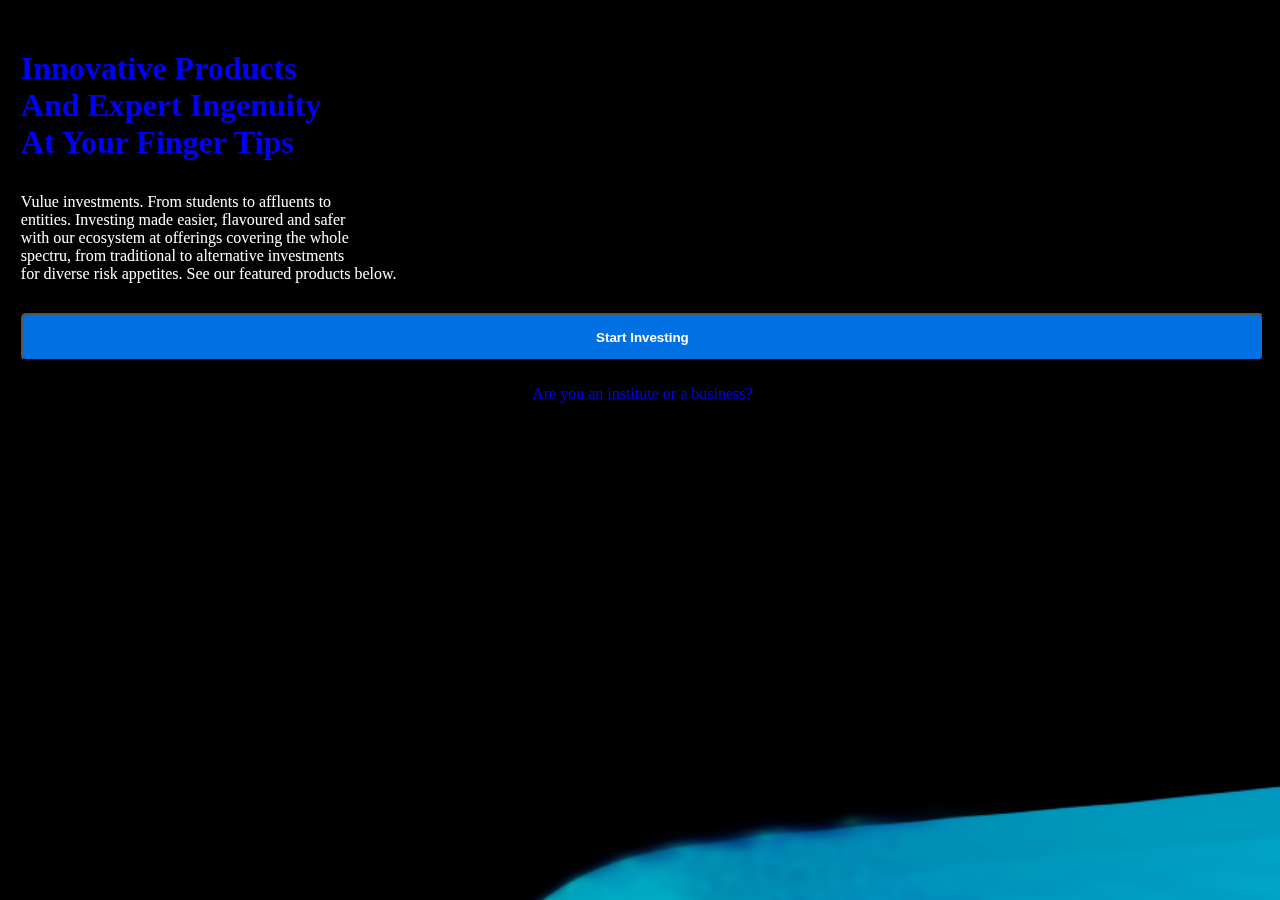
<file: index.html>
<!DOCTYPE html>
<html lang="en">
<head>
    <meta charset="UTF-8">
    <meta name="viewport" content="width=device-width, initial-scale=1.0">
    <link rel="stylesheet" href="style.css">
    <link rel="stylesheet" href="Assets/fontsz/css/all.css">

    <title>Document</title>
</head>
<body>
   <header class="header">
    <div>
    <img id="org-logo" src="Assets/Picsart_24-01-18_00-42-43-893.png" alt="logo">
    <span id="org-name">vulue</span>
</div>
    <i class="fa-solid fa-bars" id='bar-slash'class="bar-slash"></i>
   </header> 
   <main>
    <h2>
        Innovative Products  <br>And Expert Ingenuity <br> At Your Finger Tips
    </h2>
    <p>
        Vulue investments. From students to affluents to <br> entities. Investing made easier, flavoured and safer <br>
        with our ecosystem at offerings covering the whole <br> spectru, from traditional to alternative investments <br>
         for diverse risk appetites. See our featured products below.
    </p>
    <button class="btn">
        Start Investing
    </button>
    <div class="qu">
    <P id="question"> Are you an institute or a business?</P>
    </div>
    
   </main>

</body>
</html>
</file>
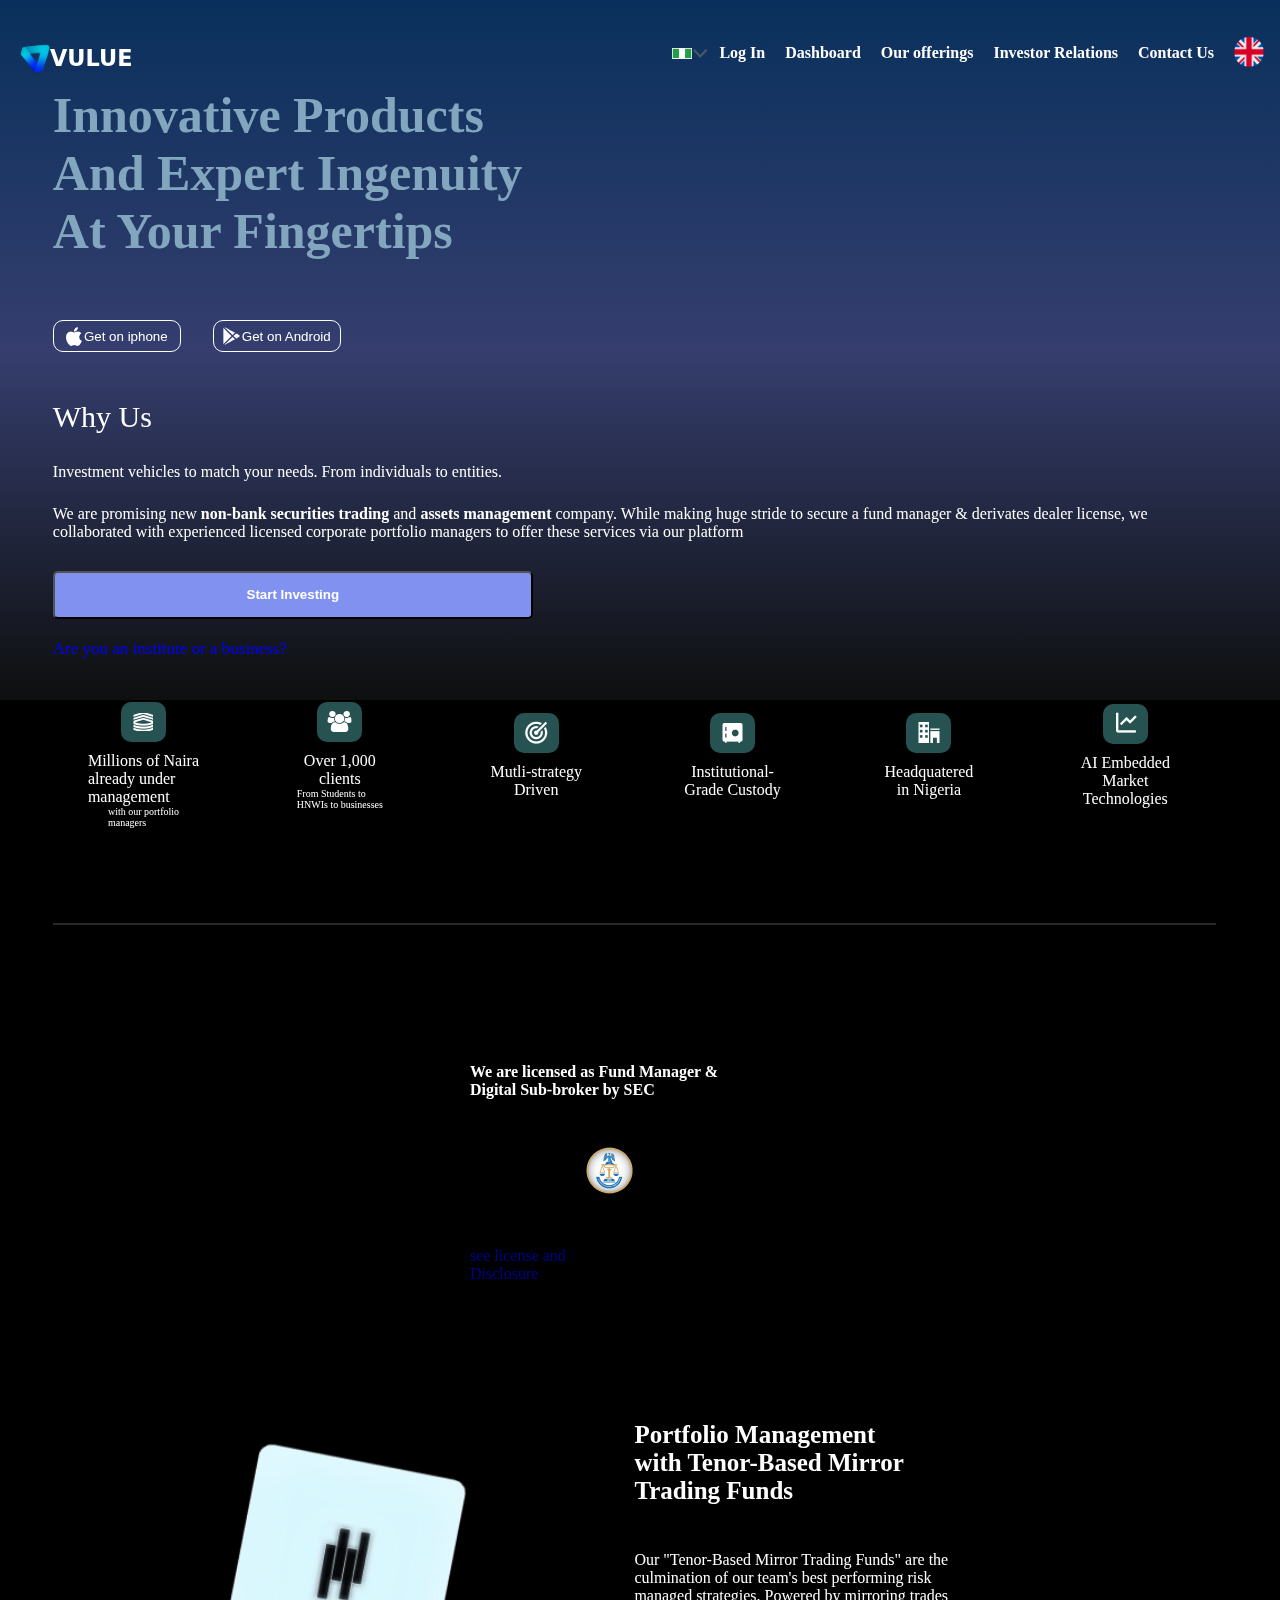
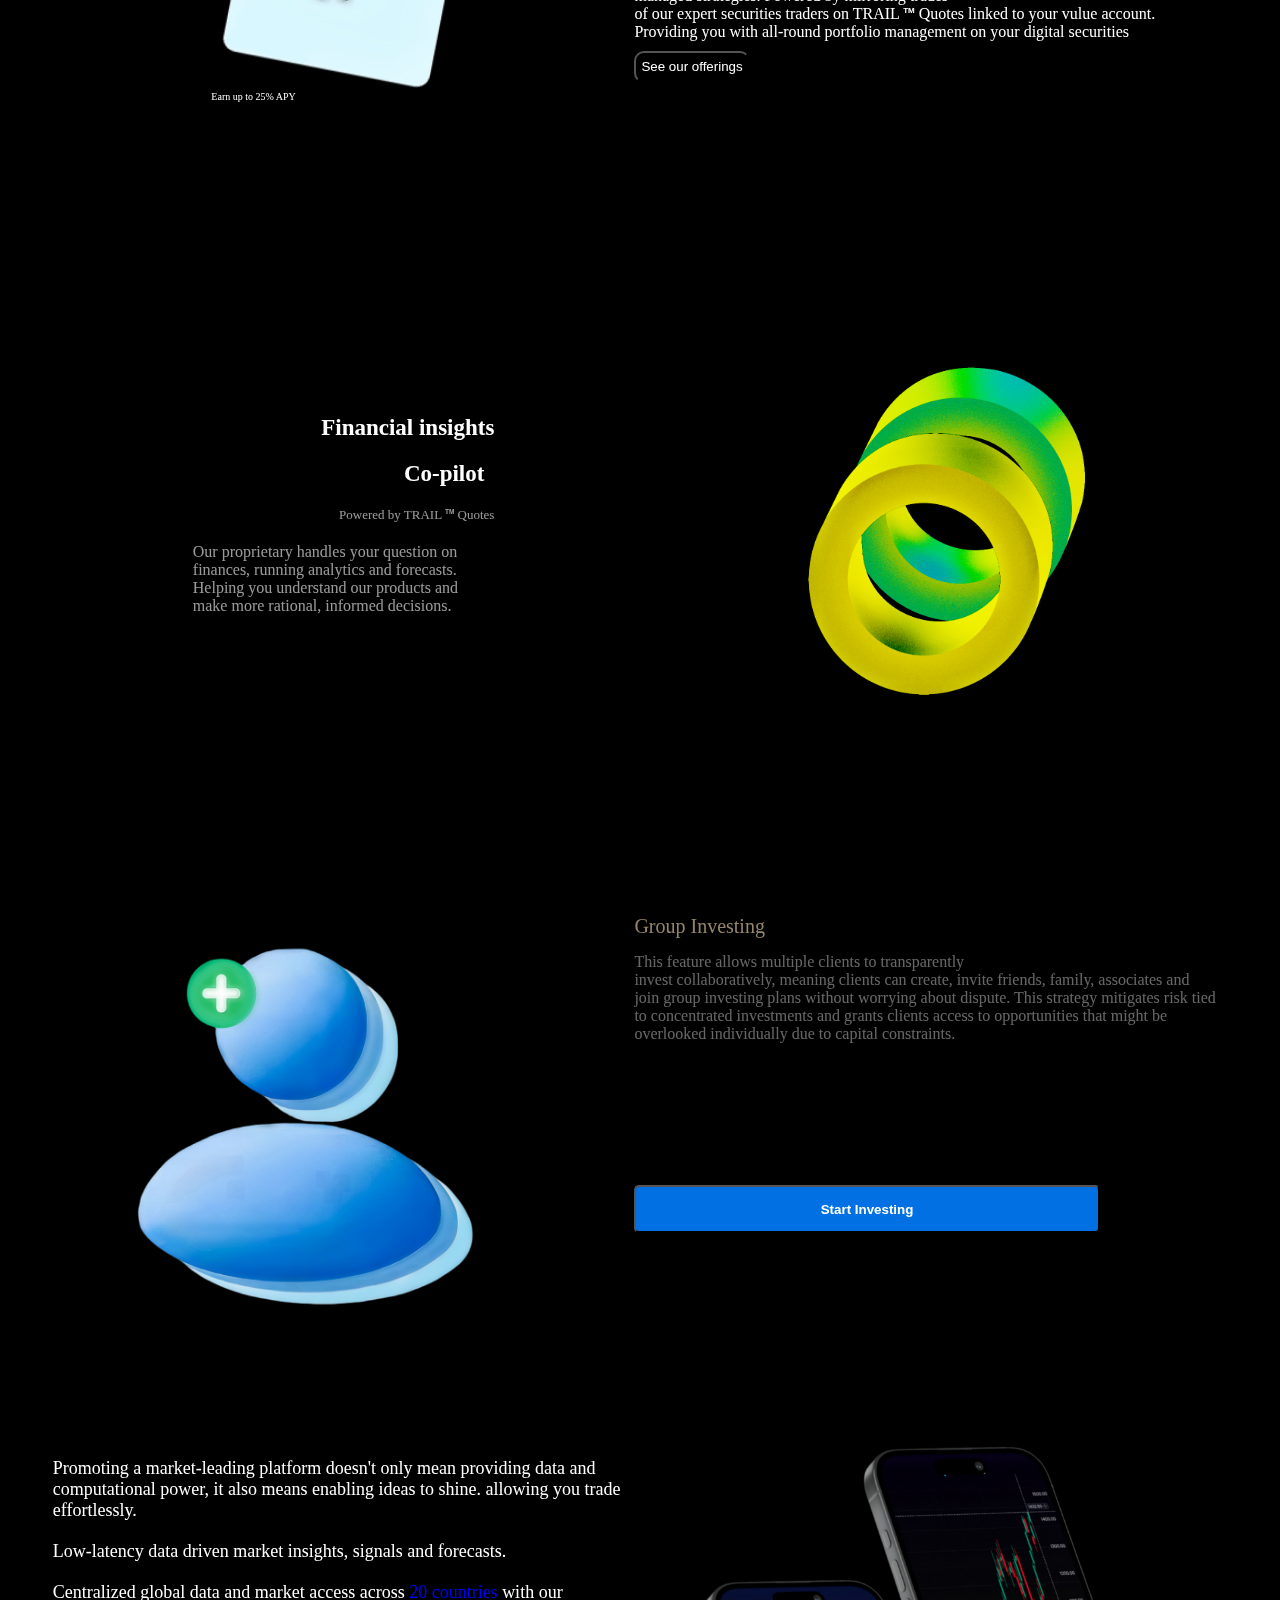
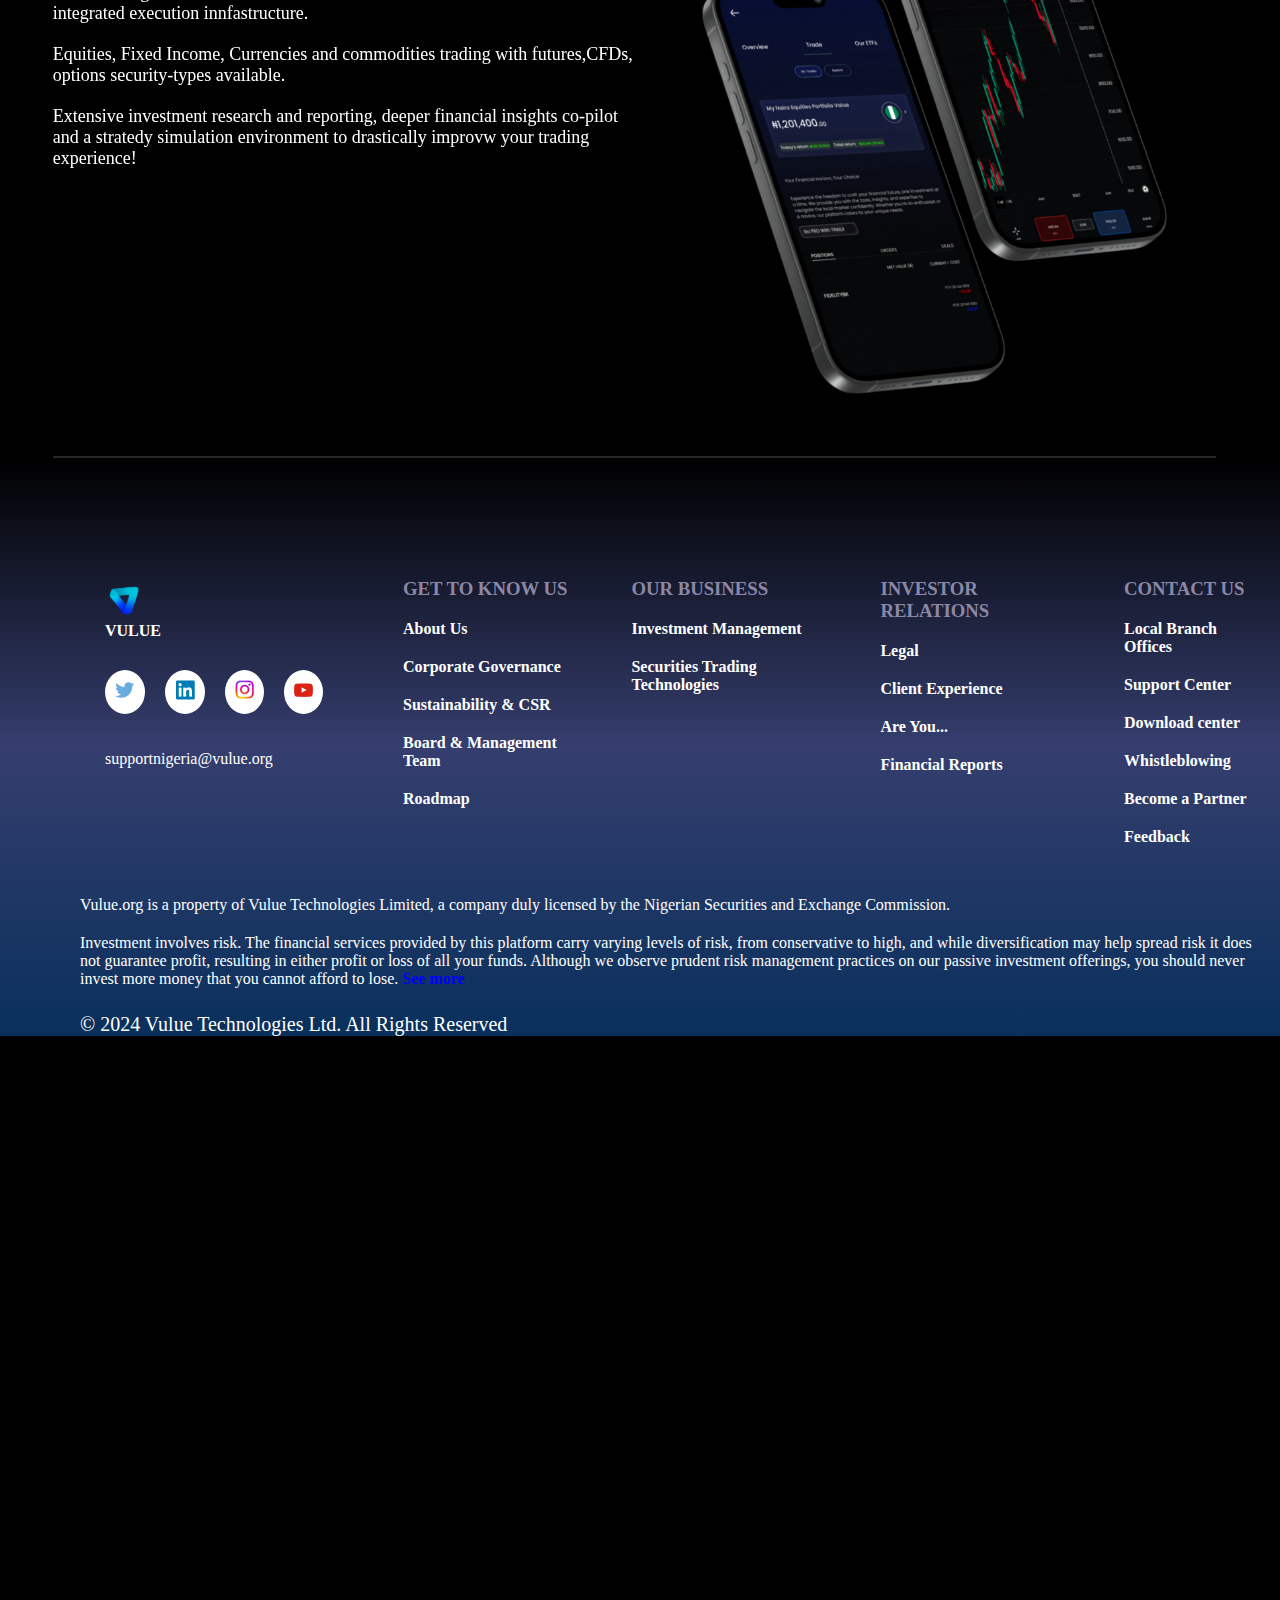
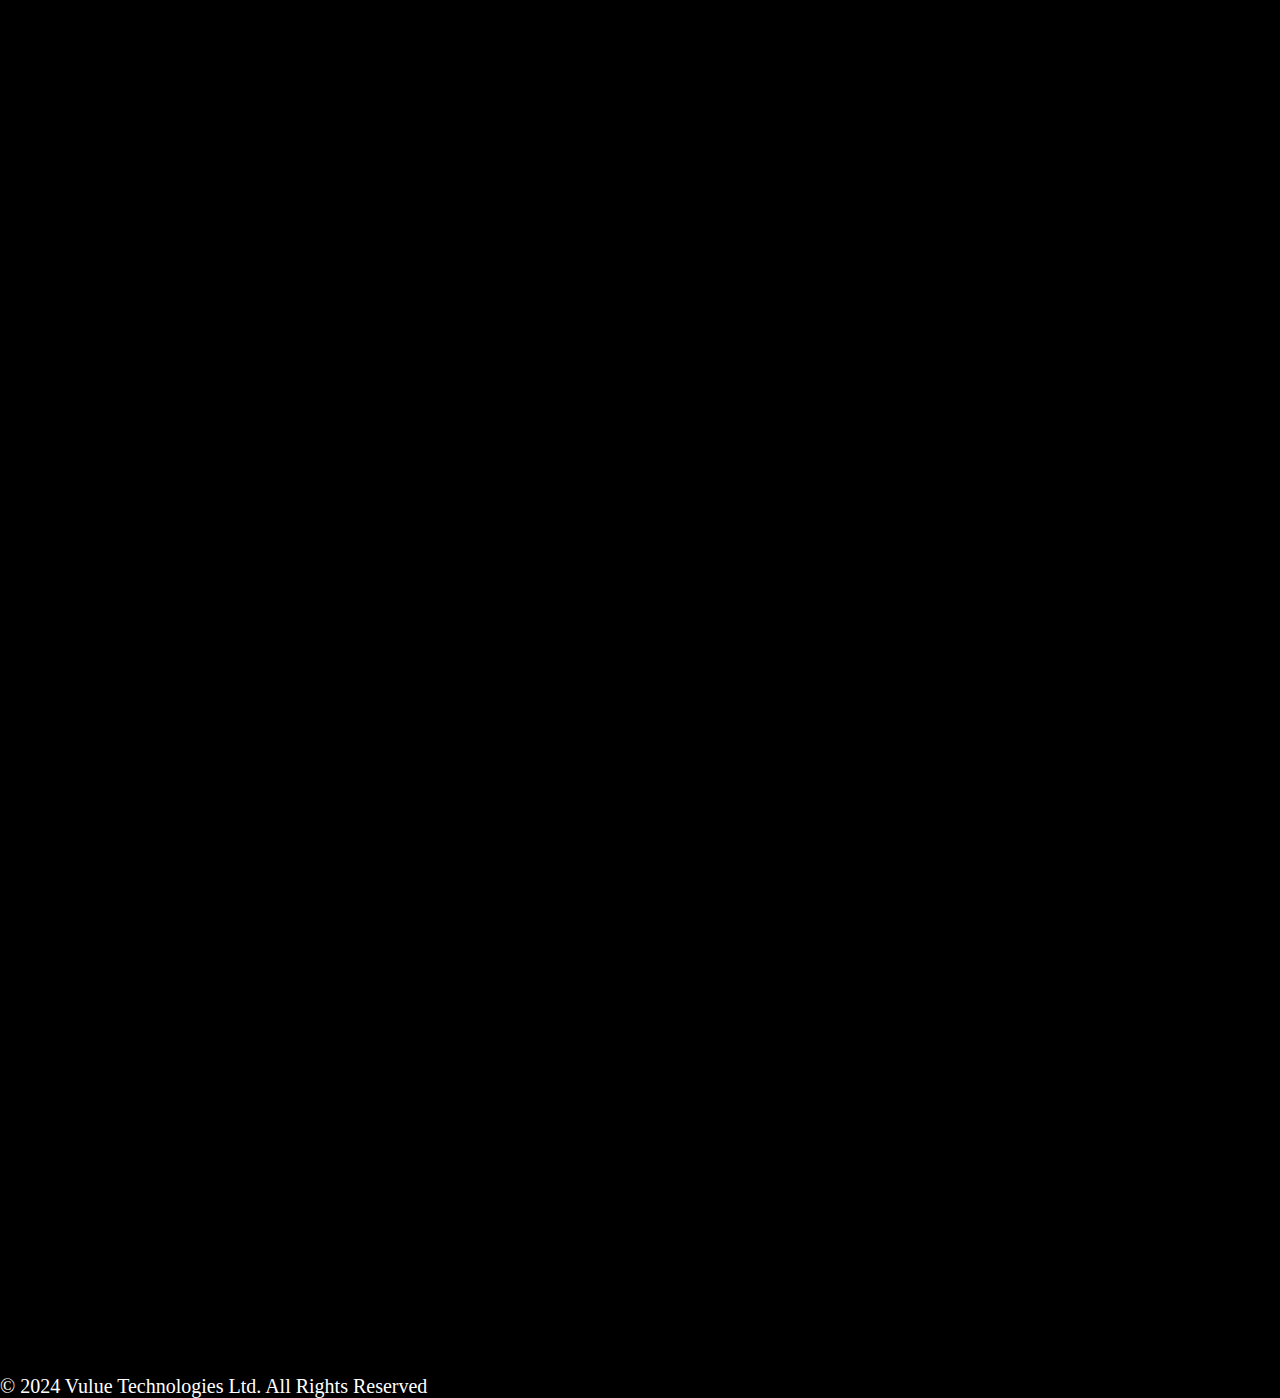
<file: index-main.html>
<!DOCTYPE html>
<html lang="en">
<head>
    <meta charset="UTF-8">
    <meta name="viewport" content="width=device-width, initial-scale=1.0">
    <link rel="stylesheet" href="style.css">
    <link rel="stylesheet" href="Assets/fontsz/css/all.css">
    <script src="js/function.js"></script>
    <title>Vulue landing Page</title>
    <style>
        
         .starting-text{
            font-size: 50px;
            color: #82A6BE;
            margin-bottom: 60px;
        }
        .container-1{
            /* background:rgb(22, 22, 70); */
            /* background-color: #09305C; */
            /* background: #09305C; */
            /* background-image: linear-gradient(180deg, #09305c, #353e6e, #0E0F0F); */
            background-image: linear-gradient(180deg, #09305c, #353e6e, #0E0F0F);
            /* border: 1px solid red; */
            width: 100%;

            height: 700px;
        }
        .button-div{
            display: flex;
            align-items: center;
            
        }
        .iphone{
            margin-right:2rem ;
        }
        /* #navbar{
            /* background: linear-gradient(to bottom #09305C #000); */
            
         */
        #org-logo{
            /* background-color: #6D7D84; */
            font-size: 20px;

        }
        .whyee{
            font-size: 30px;
            margin-bottom:1.8rem ;
            margin-top: 3rem;
        }
        /* .why-paragraph{
            padding-right: 1rem;
        padding-left: 1.3rem;
        } */
        #paras2{
            margin-bottom: 1.5rem;
        }
        .icon-grid-div{
            display: grid;
            grid-template-columns: 1fr 1fr;
            grid-template-rows: 1fr 1fr 1fr;
            gap: 15px;
            margin-top: 25px;
            margin-bottom: 95px;
            /* padding: 2rem; */
        }
        .up-placed{
            border-radius: 20px;
            border-top: 1.9px solid rgba(226, 225, 225, 0.5);
            border-left: 1px solid rgba(226, 225, 225, 0.5);
            border-right: 1px solid rgba(226, 225, 225, 0.5);
            background: linear-gradient(180deg, rgba(189, 187, 187, 0.2) ,rgba(39, 39, 39, 0.2) , rgba(10, 10, 10, 0.1) );
            /* background: linear-gradient(180deg, rgba(189, 187, 187, 0.2) 50%, rgba(10, 10, 10, 0.1) 50%); */

        }
        .grid-div{
            display: flex;
            flex-direction: column;
            justify-content: center;
            align-items: center;
            border-radius: 10px ;
        }
        .big-writing-in-div{
            
            flex-direction: column;
            justify-content: center;
            align-items: center;
        }
        .small-writing-in-div{
            font-size: 10px;
      
        } 
        .down-placed{ 
            border-bottom: 1px solid rgba(226, 225, 225, 0.5);
            border-left: 1px solid rgba(226, 225, 225, 0.5);
            border-right: 1px solid rgba(226, 225, 225, 0.5);
            background: linear-gradient(180deg, rgba(10, 10, 10, 0.1) ,rgba(39, 39, 39, 0.2) ,rgba(189, 187, 187, 0.2)  );

            color:white;
        }
        .licensed-container{
            width: 100%;
            height: 15rem;
            border: 2px solid white;
            /* border-color: linear-gradient(90deg  rgba(187, 25, 25, 0.2)); */
            margin-bottom: 10px;
            border-radius: 10px;
            display: flex;
            flex-direction: column;
            align-items: center;
            justify-content: space-between;
            padding: 10px;
            margin-top: 8rem;
            margin-bottom: 2rem;
        }
        .text2{
            justify-self: flex-end;
            align-self: flex-start;
            text-decoration: none;
            outline: none;

        }
        .port{
            font-size: 25px;
            margin-bottom: 10px;
        }
        #offer{
            margin-bottom: 10px;
            margin-top: 10px;
            background: transparent ;
            color: #fff;
            height: 2rem;
            padding: 5px;
            border-radius: 10px;
           }
           .yellow-circle{
            width: 100%;
            margin-top: 5rem;
            margin-bottom: 5rem;
           }
           .yellow-circle > img{
            width: 100%;
           }
           .text-inside{
            display: flex;
            flex-direction: column;
            justify-content: flex-end;
            align-items: flex-end;
            gap: 20px;
            padding-left: 10px;
           }
           .icon-is-here{
            height: 290px;
            width: 100%;
            color: blue;
        }
        .paras{
            margin-bottom: 20px;
            font-size: 18px;
        }
        #phones{
            width: 100%;
        }
        #group{
            font-size: 20px;
            color: wheat;
        }
        hr{
            margin-top: 1rem;
            border: 1px solid grey;
            margin-bottom: 2rem;
            opacity: .3;
        }
        .footside > h3{
            color: #8C87A6;
            margin-top: 20px;
            margin-bottom: 20px;
            
        }
        .footside > p > a{
            color: #fff;
            margin-top: 50px;
            text-decoration: none;
            outline: none;
        }
        .footside > p{
            margin-top: 20px ;
            font-weight: bolder;
            /* opacity: .6; */
        }
        .explain{
            opacity: .4;
        }
        a{
            text-decoration: none;
        }
        .white-image{
            width: 100%;
            margin-top: 20px;
            margin-bottom: 2rem;
            align-items: center;
            justify-content: center;
            display: flex;
            flex-direction: column;
        }
        .white-image > img{
            /* width: 100%; */
            height: 250px;
            width: 250px;
        }
        .white-image > p{
            justify-content: flex-start;
            align-items: flex-start;
        }
       
        
        .box-example{
            display: flex;
            align-items: center;
            justify-content: center;
            padding: 2px;
            margin-bottom: 10px;
        }
        .social-media-icons{
            display: flex;
            gap: 20px;
            margin-top: 30px;
        }
        .social-media-icons > *{
            border-radius: 50%;
            background-color: #fff;
            padding: 10px;
        }
        .navbar{
            display: none;
        }
        #see{
            display: none;
        }
        #csr-desktop{
            display: none;
        }
        .get-to-know-us{
            padding-left: 25px;
        }
@media screen and (min-width: 730px){
    main{
        padding-right: 4rem;
        padding-left: 3.3rem;
        /* position: relative; */
        /* top: 30px; */
    }
    .desktop-button{
        display: block;
        width: 30rem;
        text-align: center;
        justify-content: center;
        background-color: rgb(128, 145, 240);
        height: 3rem;
        color: #fff;
        border-radius: 5px;
        margin-top: 30px;
        font-weight: bolder;
    }
    .qustion{
        display:block;
        color: blue;
        margin-top: 20px;
        margin-bottom: 20px;
        font-size: 17px;
    
    }
    .icon-grid-div{
        /* display: flex;
        flex-direction: row;
        justify-content: center;
        gap: 50px;
        padding: 2px; */
        display: grid;
        grid-template-columns: 1fr 1fr 1fr 1fr 1fr 1fr;
        grid-template-rows: 1fr;

    }
    .grid-div{
        border: none;
        background: transparent;
        /* background: red; */

        
    }
    .bar-slash{
        font-size: 1000px;

    }
    .licensed-container{
        border: transparent;
        width: 300px;
        
        margin-left:35% ;
    }
    .white-image{
        width: 50%;
    }
    .portfolio{
        width: 50%;
    }
    .image-and-portfolio{
        display: flex;
        /* border: 1px solid red; */
        margin-top: 60px;
        margin-bottom: 60px;

    }
    .yellow-circle-and-group-investing{
        display: flex;
        flex-direction: row;
        /* border: 1px solid red; */
        width: 100%;
        margin-top: 60px;
        margin-bottom: 60px;
    }
    .yellow-circle > img{
        width: 50%;
        order: 2;
    }

    .yellow-circle{
        display: flex;
        flex-direction: row;
        width: 100%;
        margin-top: 90px;
        margin-bottom: 30px;
    }
    .text-inside{
        width: 50%;
        /* justify-self: flex-end; */
        float: right;
        position: relative;
        padding-right: 140px;
        padding-left: 140px;
        padding-bottom: 200px;
    top: -50px ;
    order: 1;
    
    }
    .blue-image-and-writeup{
        display: flex;
        margin-top: -60px;
        margin-bottom: 60px;
    }
    #blue-image{
        width: 100%;
        max-width: 500px;
    }
    .blue-image-container{
        width: 50%;
        /* border: 1px solid red; */
    }
    .writeup{
        width: 50%;
        /* border: 1px solid red; */

    }

    .icon-is-here{
        padding-top: 20px;
        margin-bottom: 0;
    }
    .btn{
        margin-top: 0;
        width: 80%;
    }
    .blue-phone-and-writeup{
        display: flex;
        /* border: 1px solid red; */

    }
    #phones{
        width: 50%;
        justify-self: flex-end;
        /* align-self: flex-end; */
        order: 2;
        position: relative;
    top: -40px ;

    }
    .wrte-up{
        width: 50%;
        order: 0;
        /* border: 1px solid red; */

    }
    #bar-slash{
        display: none;
    }
    .navbar{
        display: block;
    }
    nav ul li{
        /* border: 1px solid red; */
        list-style: none;
    }
    nav ul{
        display: flex;
        gap: 20px;
        float: left;

    }
    nav ul li a{
        color: #fff;
        font-weight: bold;
    }
    .not-needed-desktop{
        display: none;
    }
    #see{
        display: inline;
        font-weight: bolder;
    }
    .map{
        width: 20px;
        height: 20px;
        display: flex;
        justify-content: center;
        align-items: center;
        gap: 0.5px;
        /* background-color: red; */
    }
    #uk-flag{
        width: 30px;
        height: 30px;
        border-radius: 50%;
        position: relative;
        top: -7px;
    }
    .wrte-up  > .btn, .qu{
        display: none;
    }
   .get-to-know-us{
    display: flex;
    gap: 40px;
    width: 100%;
    /* justify-content: center;
    align-items: center;*/
   } 
   #csr{
    display: none;
   }
   #csr-desktop{
    display: inline;
   }
   .side-for-desktop{
    order: 2;
    justify-self: flex-start;
    align-self: flex-start;
   }
   .order{
    order: 5;
    justify-self: flex-end;
   }
   .end-line{
    margin-top: 350px;
   }
   footer{
    background: linear-gradient(180deg ,#000, #353e6e,#09305c);
    padding-right: 1rem;
    padding-left: 80px;
    /* border: 1px solid green; */
    margin-top: 50px;
    padding-top: 100px;
   }
   .end{
    font-size: 20px;
   }
   #copilot{
    position: relative;
    left: -10px;
   }
   .ending-description-of-vulue{
    display: none;
    position: relative;
    top: 0;
    margin: 0;
    padding: 0;
   }
   .ending-description-of-vulue > p{
    display: none;
   }
    

} 

    </style>
</head>
<body>
    <div class="container-1">
        <header class="header", id="navbar">
            <div>
                <img class="org-logo" src="Assets/Picsart_24-01-18_00-42-43-893.png" alt="logo">
                <span id="org-name"> <b>VULUE</b></span>
            </div>
            <i class="fa-solid fa-bars" id='bar-slash'class="bar-slash"></i>
            <nav class="navbar">
                <ul>
                    <div class="map">
                        <img src="Assets/nigeria flag.png" alt="flag of nigeria" style="width: 100%;">
                        <img src="Assets/evaArrowIosBackOutline1.png" alt="">
                    </div>

                    <li><a href="#">Log In</a></li>
                    <li><a href="#">Dashboard</a></li>
                    <li><a href="#">Our offerings</a>
                       
                    </li>
                    <li><a href="#">Investor Relations</a></li>
                    <li><a href="#">Contact Us</a></li>
                    <img src="Assets/uk-flag.png" alt="flag of United kingdom" id="uk-flag">
        
                </ul>
            </nav>
       </header>
       <br> <br> 
        <main>
            <h2 class="starting-text">
                Innovative Products  <br>And Expert Ingenuity <br> At Your  Fingertips
            </h2>
            <div class="button-div">
                <button class="iphone butn">
                    <img src="Assets/Vector (3).png" alt="">
                     Get on iphone
                </button>
                <button class="android butn">
                    <img src="Assets/Vector (4).png" alt="">
                    Get on Android</button>
            </div>

            <div class="container-2">
                <div class="why-paragraph">
                    <p class="whyee">Why Us</p>
                    <p id="paras2">
                        Investment vehicles to match your needs. From individuals to entities.
                    </p>
                    
                    <div class="content">
                    We are promising new <b>non-bank securities trading</b> and <b>assets management</b> company. While making huge stride to secure 
                    a fund manager & derivates dealer license, we collaborated with experienced licensed corporate portfolio
                     managers to offer these services via our platform 
                    </div>
                </div>    
                <button class="desktop-button">
                    Start Investing
                </button>
                <div class="qustion">
                    Are you an institute or a business?
                </div>
                    <div class="icon-grid-div">
                        <div class="up-placed grid-div">
                            <br>
                            <div class="box-example" style="width: 45px; height: 40px; background-color: rgb(38, 82, 82); border-radius: 10px;">
                            
                            <img src="Assets/Master Sergeant MSG.png" alt="master sergeant icon">
                            </div>
                            <div class="big-writing-in-div"> 
                                <p>Millions of Naira </p>
                                <p> already under </p>
                                <p>management</p>
                            </div>
                            <span class="small-writing-in-div">with our portfolio <br> managers</span>
                        </div>
                        <div class="up-placed grid-div">
                            <div class="box-example" style="width: 45px; height: 40px; background-color: rgb(38, 82, 82); border-radius: 10px;">
                            <img src="Assets/Vector.png" alt="">
                            </div>
                         <p>Over 1,000</p>
                            <p>clients</p>
                        
                            <span class="small-writing-in-div"> From Students to<br>HNWIs to businesses </span>
                        </div>
                        <div class="down-placed grid-div">
                            <div class="box-example" style="width: 45px; height: 40px; background-color: rgb(38, 82, 82); border-radius: 10px;">
                            <img src="Assets/Goal.png" alt="">
                            </div>
                            Mutli-strategy
                            <p>Driven</p>

                        </div>
                        <div class="up-placed grid-div">
                            <div class="box-example" style="width: 45px; height: 40px; background-color: rgb(38, 82, 82); border-radius: 10px;">
                            <img src="Assets/Vector (2).png" alt="">
                            </div>
                            <p>Institutional-</p>
                            <p>Grade Custody</p>
                        </div>
                        <div class="up-placed grid-div">
                            <div class="box-example" style="width: 45px; height: 40px; background-color: rgb(38, 82, 82); border-radius: 10px;">
                            <img src="Assets/Vector (1).png" alt="">
                            </div>
                            Headquatered
                            <p>in Nigeria</p>
                        </div>
                        <div class="down-placed grid-div">
                            <div class="box-example" style="width: 45px; height: 40px; background-color: rgb(38, 82, 82); border-radius: 10px;">
                            <img src="Assets/Combo Chart.png" alt="">
                            </div>
                           <p> AI Embedded</p>
                            <p>Market</p>
                            <p>Technologies</p>
                        </div>
                        
                    </div>
                    <hr>
                    <div class="licensed-container">
                        <div class="text1"> <b>We are licensed as Fund Manager & Digital Sub-broker by SEC </b></div>
                        <div class="img"><img src="Assets/SEC-NIGERIA-badge 2.png" alt="SEC bagde"></div>
                        <div class="text2" style="opacity: .6;"> <a href="#"> see license and<br>Disclosure </a></div>
                    </div>
                    <br><br>
                <div class="image-and-portfolio">
                    <div class="white-image">
                        <img src="Assets/white-image.png" alt="white retangular image with black design ">
                        <p style="font-size: 10px; position: relative; left: -90px;">Earn up to 25% APY</p>

                    </div>
                <div class="portfolio">
                    <div class="port">
                     <b>   Portfolio Management <br> with Tenor-Based Mirror <br>Trading Funds </b>
                    </div>
                    <br><br>
                    <div class="lower-writeup">
                        Our "Tenor-Based Mirror Trading Funds" are the <br> culmination of our team's best performing risk <br>
                        managed strategies. Powered  by mirroring trades <br>of our expert securities  traders on TRAIL <sup>TM</sup> Quotes 
                        linked to your vulue account. Providing you with all-round portfolio management on your digital securities
                    </div>
                    <button id="offer">
                        See our offerings
                    </button>
                </div>    
                </div>  
            <div class="yellow-circle-and-group-investing">
                <div class="yellow-circle">
                    <img src="Assets/yellow-circle.png" alt="yellow-circle">
                    <div class="text-inside">
                        <p style="font-size: 23px;"><b>Financial insights</b></p>
                        <p style="font-size: 23px;" id="copilot"><b>Co-pilot</b></p>
                        <p style="font-size: 13px; opacity: .6;">Powered by TRAIL <sup>TM</sup> Quotes</p>
                        <p style="float: right; opacity: .6;"><span>Our proprietary handles your question on </span>
                            <span>finances, running analytics and forecasts. Helping </span>
                        <span>you understand our products and make more </span>
                        rational, informed decisions.</p>
                    </div>

                </div>
            </div>      
            <div class="blue-image-and-writeup">
                <div class="blue-image-container">
                <img src="Assets/blue-image.png" alt="a blue image" id="blue-image">
                </div>
                <div class="writeup">
                    <div class="icon-is-here">
                        <p id="group">Group Investing</p>
                        <div class="explain">
                        This feature allows multiple clients to transparently <br>
                        invest collaboratively, meaning clients can create, invite  
                        friends, family, associates and join group investing 
                        plans without worrying about dispute. This strategy mitigates risk tied to concentrated investments and grants clients access to 
                        opportunities that might be overlooked individually due to capital constraints.
                        </div>
                    </div>
                    <button class="btn">
                    Start Investing
                    </button>
                    <div class="qu">
                        <P id="question"> Are you an institute or a business?</P>
                    </div>
                </div>
            </div>
            <div class="blue-phone-and-writeup">
                
                    <img src="Assets/phones.png" alt="two phones" id="phones">
                 <br><br><br>
                 <div class="wrte-up">
                 <p class="paras">
                    Promoting a market-leading platform doesn't only mean providing data and computational power, it also 
                    means enabling ideas to shine. allowing you trade   effortlessly.
                </p >
                <p class="paras">
                    Low-latency data driven market insights, signals and forecasts.
                </p>
                 <p class="paras">
                    Centralized global data and market access across <a href="#" style="color: #0000ff;"> 20 
                    countries</a> with our integrated execution innfastructure.
                 </p>
                 <p class="paras">
                    Equities, Fixed Income, Currencies and commodities
                    trading with futures,CFDs, options security-types  available.
                 </p>
                 <p class="paras">
                    Extensive investment research and reporting, deeper financial insights co-pilot and a stratedy simulation
                    environment to drastically improvw your trading experience!
                 </p>
                 <button class="btn">
                    Start Investing
                </button>
                <div class="qu">
                <P id="question"> Are you an institute or a business?</P>
                </div>
            </div>
            </div>
               <hr>
            </main>
            <footer >
                <img class="org-logo" id="csr" src="Assets/Picsart_24-01-18_00-42-43-893.png" alt="logo" style="margin-left: 25px;">
                <div class="get-to-know-us footside">
                    <div class="know-us footside order">
                        <h3>GET TO KNOW US</h3>
                        <p><a href="#">About Us</a></p>
                        <p><a href="#">Corporate Governance</a></p>
                        <p><a href="#">Sustainability & <span id="csr">Corporate Social Responsibility</span> <span id="csr-desktop">CSR</span></a></p>
                        <p><a href="#">Board & Management Team</a></p>
                        <p><a href="#">Roadmap</a></p>
                    </div>
                    <div class="business footside order">
                        <h3>OUR BUSINESS <span id="csr">AND OFFERING </span></h3>
                        <p><a href="#">Investment Management</a></p>
                        <p><a href="#">Securities Trading Technologies</a></p>
                    </div>
                    <div class="investment-relation footside order">
                        <h3>INVESTOR RELATIONS</h3>
                        <p><a href="#">Legal</a></p>
                        <p><a href="#">Client Experience</a></p>
                        <p><a href="#">Are You...</a></p>
                        <p><a href="#">Financial Reports</a></p>

                    </div>
                    <div class="contact-us footside order" >
                        <h3>CONTACT US</h3>
                        <p><a href="#">Local Branch Offices</a></p>
                        <p><a href="#">Support Center</a></p>
                        <p><a href="#">Download center</a></p>
                        <p><a href="#">Whistleblowing </a></p>
                        <p><a href="#">Become a Partner</a></p>
                        <p><a href="#">Feedback</a></p>
                    </div>
                    <div class="side-for-desktop" style="padding-top: 20px;margin-right: 40px;">
                         <img class="org-logo" id="csr-desktop" src="Assets/Picsart_24-01-18_00-42-43-893.png" alt="logo">
                         <p style="display: block; font-weight: bolder;" id="csr-desktop">VULUE</p>

                        <div class="social-media-icons">
                            <div class="twitter"><img src="Assets/Frame.png" alt="twitter icon"></div>
                            <div class="linkedin"><img src="Assets/logo-linkedin 1.png" alt="linkedin logo"></div>
                            <div class="instagram"><img src="Assets/instagram-logo.png" alt="instagram logo"></div>
                            <div class="youtube"><img src="Assets/logo-youtube 1.png" alt="youtube logo"></div>
                        </div>
                        <br><br>
                        <p>supportnigeria@vulue.org</p>
                        
                    </div>

                </div>
                <div class="end-line" id="csr-desktop" style="padding-top: 300px;">
                    <p style="margin-top: 50px;">Vulue.org is a property of Vulue Technologies Limited, a company duly licensed by the Nigerian Securities and Exchange Commission.</p>
                    <p style="margin-top: 20px;">Investment involves risk. The financial services provided by this platform carry varying levels of risk, from conservative to high, and while 
                        diversification may help spread risk it does not guarantee profit, resulting in either profit or loss of all your funds. Although
                        we observe prudent risk management practices on our passive investment offerings, you should never invest more money that you cannot afford
                        to lose. 
                        <span id="see"><a href="#" style="color: #0000ff; text-decoration: none;">See more</a></span>
                    </p>
                    <div class="end">
                        © 2024 Vulue Technologies Ltd. All Rights Reserved
                        </div>
                    </div>
            </footer>
             
                
        </div>
        
        
        <div class="ending-description-of-vulue" id="csr" style="display: block;">
            <p>Vulue.org is a property of Vulue Technologies Limited, a company duly licensed by the Nigerian Securities and Exchange Commission.</p>
            <p>Investment involves risk. The financial services provided by this platform carry varying levels of risk, from conservative to high, and while diversification may help spread risk it does not guarantee profit, resulting in either profit or loss of all your funds. Although we observe prudent risk management practices on our passive investment 
            offerings, you should never invest more money that you cannot afford to lose. 
                <span id="see"><a href="#" style="color: #09305c; text-decoration: none;">See more</a></span>
            </p>
            <p class="not-needed-desktop">
            Unless otherwise specified, all return figures shown are for illustrative purposes only, and are not indicative of future performance or results.
             Actual returns will vary greatly and depend on various factors including personal and market circumstances. Our forecasts, analytics, or advisory
              are not a recommendation for the purchase or the sale of a financial instrument. We do not make warranties, expressed
             or implied, on our offerings, nr accept liability for any damages or losses, however caused, with use of related services.  
            </p>
            <p class="not-needed-desktop">
            Some statements contained in this website may be considered forward-looking statements and analytics which provide current expectations or forecasts 
            of future events. There is no assurance that the conditions described in this platform will remain in the future. You should carefully consider whether
             any investment views and investment 
            offerings are appropriate in view of your investment experience, objectives, financial resources and relevant circumstances,
             seek financial insights via the Co-pilot provided on this platform, our physical branch offics or an independent financial advisor.
            </p>
            <div class="end" style="position: relative; top: 5450px;">
            © 2024 Vulue Technologies Ltd. All Rights Reserved
            </div>
        </div>
    </div>

    
</body>
</html>
</file>
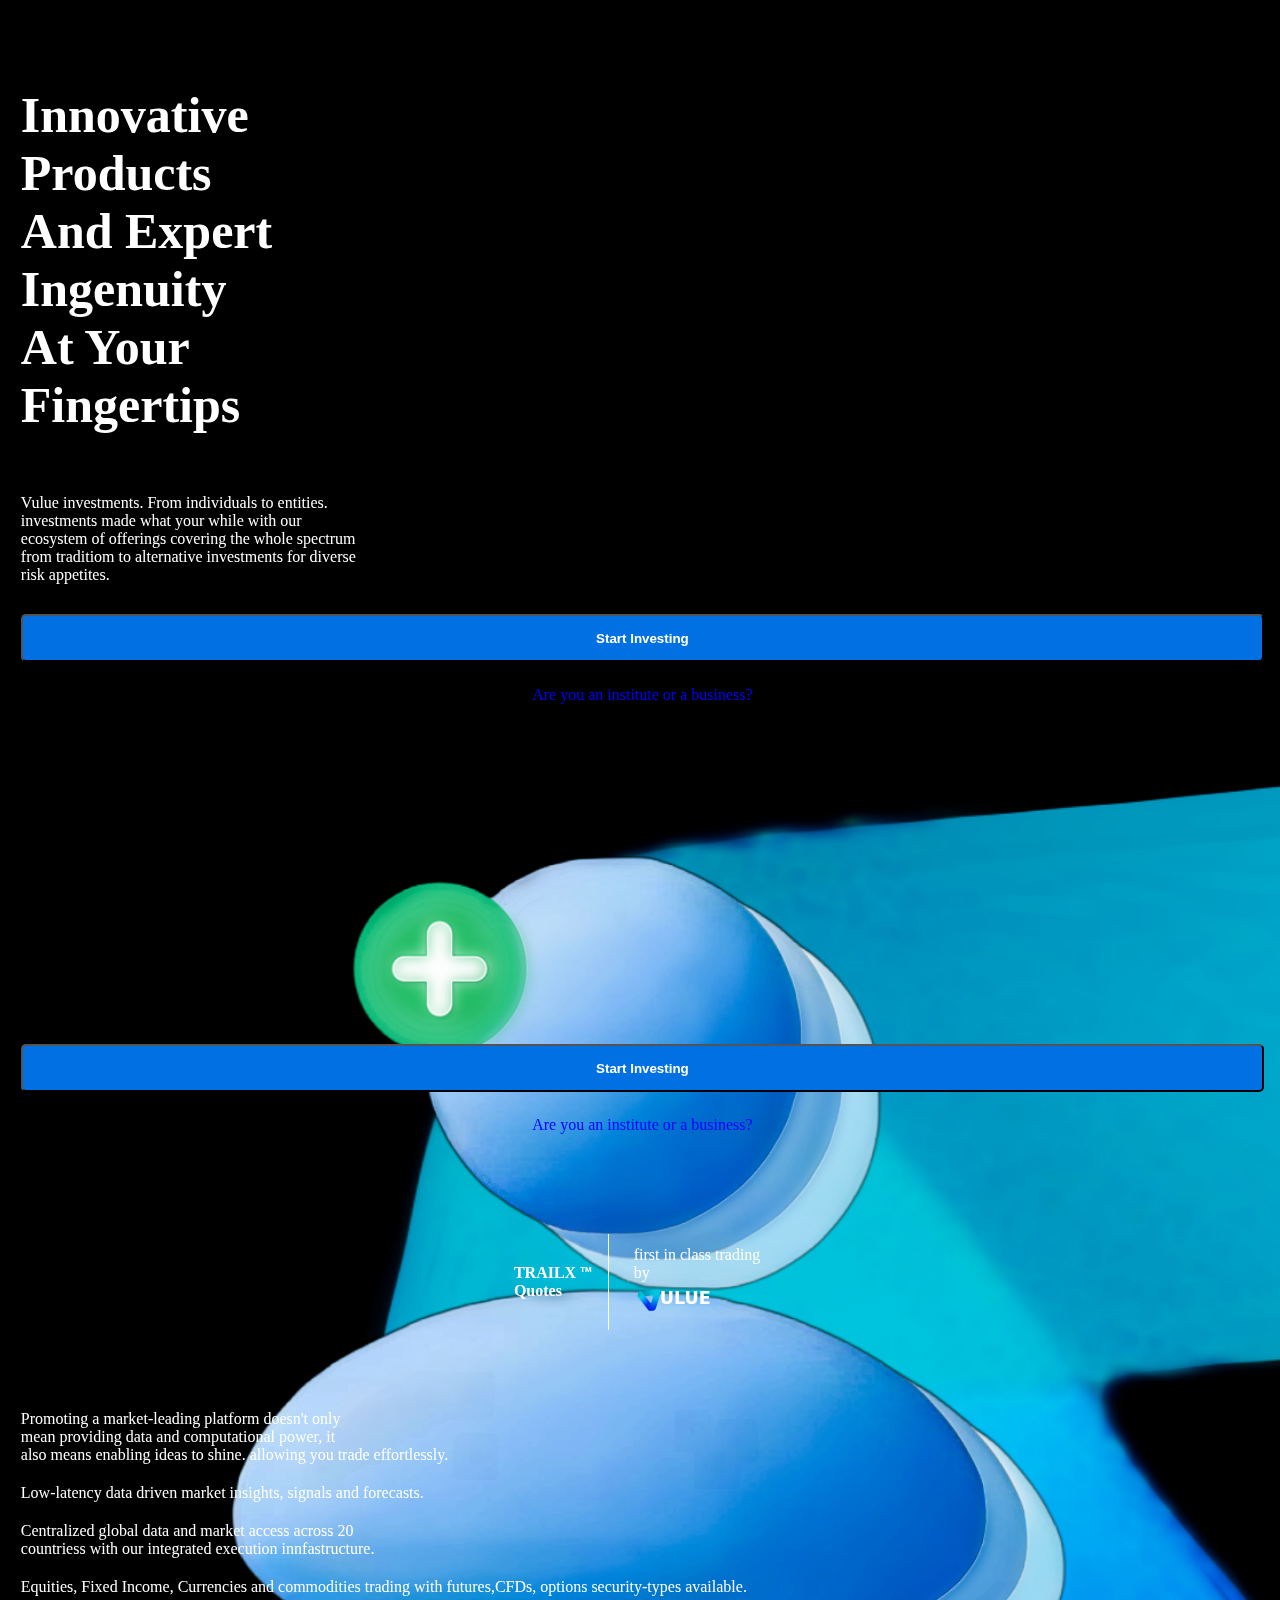
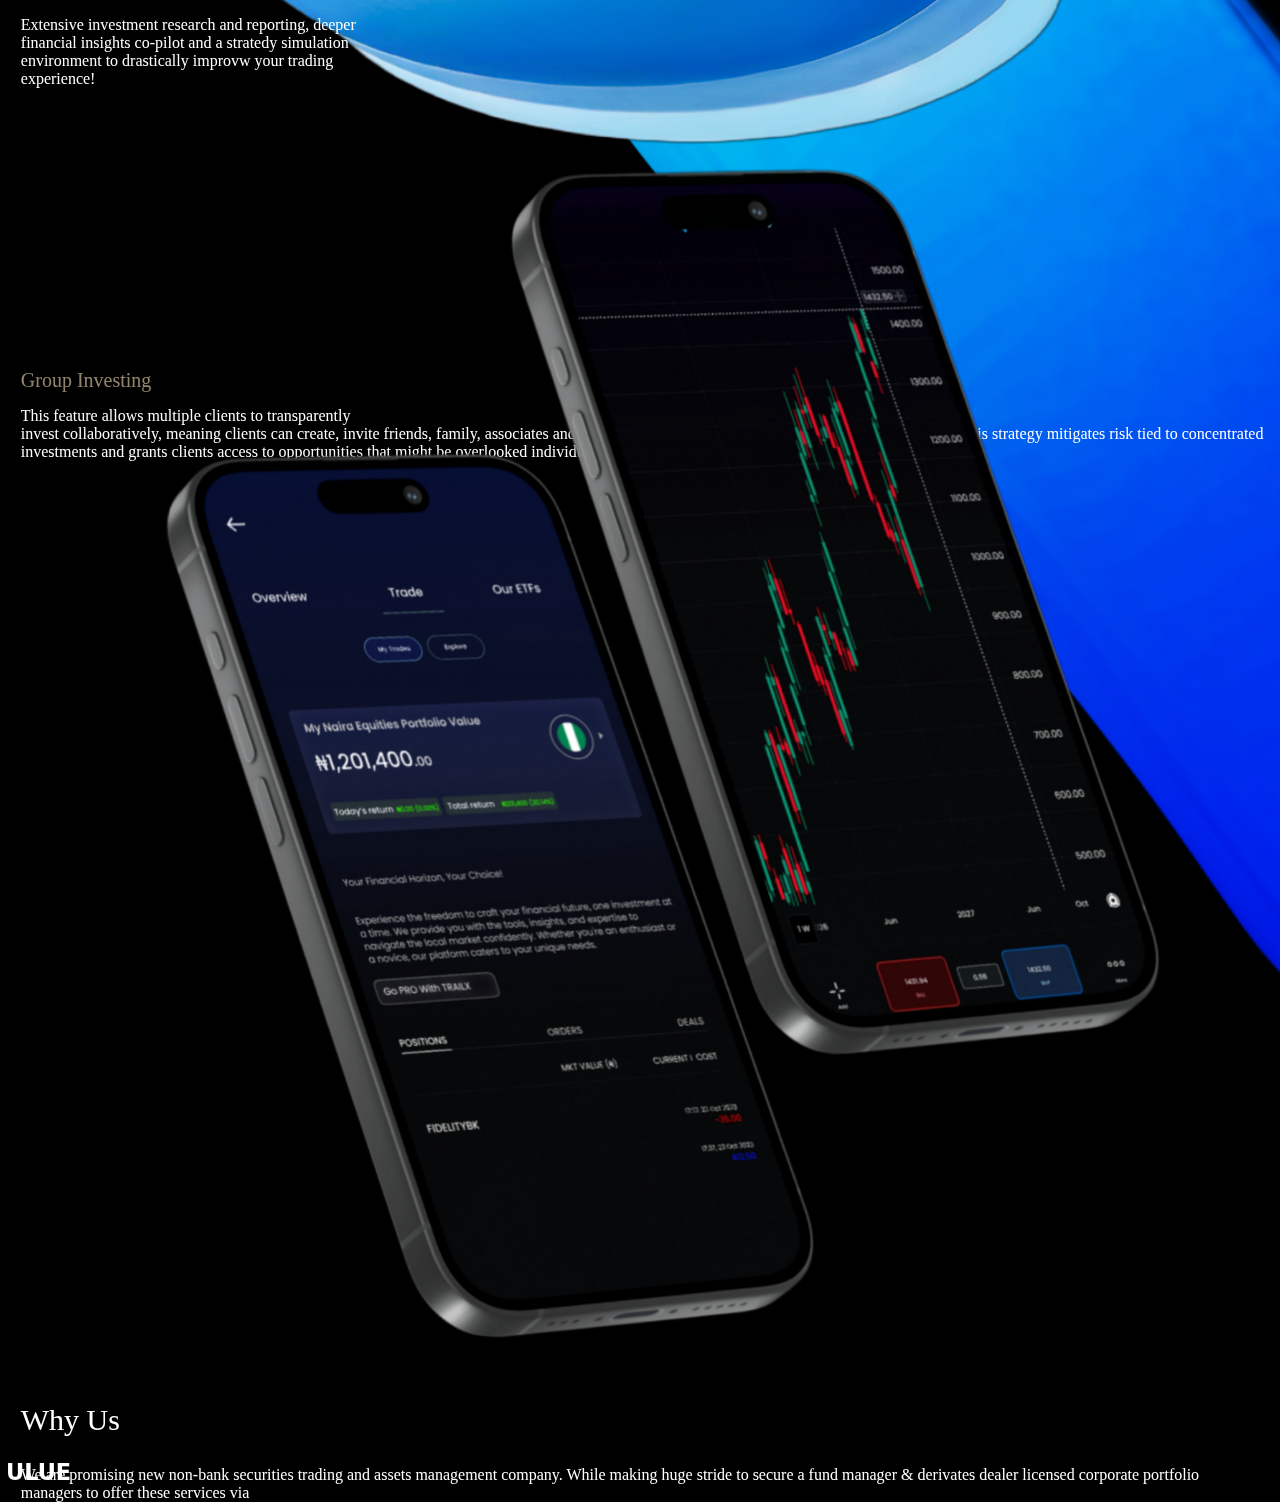
<file: index1.html>
<!DOCTYPE html>
<html lang="en">
<head>
    <meta charset="UTF-8">
    <meta name="viewport" content="width=device-width, initial-scale=1.0">
    <link rel="stylesheet" href="style.css">
    <link rel="stylesheet" href="Assets/fontsz/css/all.css">
    <script src="js/function.js"></script>

    <title>Document</title>
    <style>
        .starting-text{
            font-size: 50px;
            color: #fff;
            margin-bottom: 60px;
        }
        .icon-is-here{
            height: 290px;
            width: 100%;
            color: blue;
        }
        .paras{
            margin-bottom: 20px;
        }
        #phones{
            width: 100%;
        }
        #group{
            font-size: 20px;
            color: wheat;
        }
        .whyee{
            font-size: 30px;
            margin-bottom:1.8rem ;
            margin-top: 3rem;
        }
        
    </style>
</head>
<body>
    <header class="header", id="navbar">
        <div>
        <img id="org-logo" src="Assets/Picsart_24-01-18_00-42-43-893.png" alt="logo">
        <span id="org-name"> <b>ULUE</b></span>
    </div>
        <i class="fa-solid fa-bars" id='bar-slash'class="bar-slash"></i>
       </header> 
       <br>
       <br>
       <main>
        <h2 class="starting-text">
            Innovative <br> Products  <br>And Expert <br>Ingenuity <br> At Your <br> Fingertips
        </h2>
        <p class="paragraph" >
            Vulue investments. From individuals to entities. <br> investments made what your while with our <br>
            ecosystem of offerings covering the whole spectrum <br> from traditiom to alternative investments for diverse <br>
             risk appetites.
        </p>
        <button class="btn">
            Start Investing
        </button>
        <div class="qu">
        <P id="question"> Are you an institute or a business?</P>
        </div>
        <div class="icon-is-here">
            <img src="Assets/blue-image.png" alt="a blue image" id="blue-image">
            <p id="group">Group Investing</p>
            <div class="explain">
                This feature allows multiple clients to transparently <br>
                invest collaboratively, meaning clients can create, invite  
                friends, family, associates and join group investing 
                plans without worrying about dispute. This strategy mitigates risk tied to concentrated investments and grants clients access to 
                opportunities that might be overlooked individually due to capital constraints.
            </div>
        </div>
        <button class="btn">
            Start Investing
        </button>
        <div class="qu">
            <P id="question"> Are you an institute or a business?</P>
            </div> 
            <div class="trail-quotes">
                <div class="quote"><b>TRAILX</b> <sup>TM</sup> <br> <b> Quotes </b></div>
                <div class="line"></div>
                <div class="vulue">
                  <span id="sp"> first in class trading <br> by <br> </span> 
                    <div class="logos"><img id="logo" src="Assets/Picsart_24-01-18_00-42-43-893.png" alt="logo">
                    <span id="name"> <b>ULUE</b></span>
                    </div>
                </div>
            </div>
            <p class="paras">
                Promoting a market-leading platform doesn't only <br> mean providing data and computational power, it <br> also 
                means enabling ideas to shine. allowing you trade   effortlessly.
            </p >
            <p class="paras">
                Low-latency data driven market insights, signals and forecasts.
            </p>
             <p class="paras">
                Centralized global data and market access across 20 <br>
                countriess with our integrated execution innfastructure.<br>
             </p>
             <p class="paras">
                Equities, Fixed Income, Currencies and commodities
                trading with futures,CFDs, options security-types  available.
             </p>
             <p class="paras">
                Extensive investment research and reporting, deeper <br> financial insights co-pilot and a stratedy simulation <br>
                environment to drastically improvw your trading <br> experience!
             </p>
             <div>
                <img src="Assets/phones.png" alt="phones" id="phones">
             </div>
             <div class="why-paragraph">
                <p class="whyee">Why Us</p>
                <div class="content">
                    We are promising new non-bank securities trading and assets management company. While making huge stride to secure 
                    a fund manager & derivates dealer licensed corporate portfolio managers to offer these services via 
                </div>
             </div>
       </main>  
</body>
</html>
</file>
<file: style.css>
*{
    padding: 0;
    box-sizing: border-box;
    margin:0;
}
body{
    background-color: #000;
    color: #fff;
}
.header{
    display: flex;
    align-items: center;
    justify-content: space-between;
    padding-right: 1rem;
    padding-left: 1rem;
    padding-top: 1rem;
    width: 100%;
    /* border: 1px solid red; */
    margin-bottom: 4rem;
    margin-top: 20px;
    position: fixed;
    transition: background-color 0.5s ease;
    /* background:linear-gradient(to bottom, rgb(49, 49, 139, 0.1), rgb(175, 164, 164, 0.1)); */
    /* background-color: #09305C; */

}
.org-logo{
    /* background-image: url('Assets/Picsart_24-01-18_00-42-43-893.png'); */
    width: 2.5em;
    height:2.5em;
    color:#6D7D84;
    position: relative;

    
}
#org-name{
    font-size: 1.4em;
    position: relative;
    left: -10px;
    top: -10px;
    text-transform: capitalize;
    margin-right: 50px;
    background-color: rgba(0, 0, 255, 0);

    font-family: system-ui, -apple-system, BlinkMacSystemFont, 'Segoe UI', Roboto, Oxygen, Ubuntu, Cantarell, 'Open Sans', 'Helvetica Neue', sans-serif;
}
#bar-slash{
    color:aqua;
    font-size: 30px;
}
main{
    padding-right: 1rem;
    padding-left: 1.3rem;
    position: relative;
    top: 50px;
    width: 100%;
    /* border: 1px solid red; */
}
h2{
    color: blue;
    /* font-size: 2rem; */
    font-size: 32px;
    margin-bottom: 2rem;
}
.btn{
    width: 100%;
    text-align: center;
    justify-content: center;
    background-color: #0170E3;
    height: 3rem;
    color: #fff;
    border-radius: 5px;
    margin-top: 30px;
    font-weight: bolder;
}
#question{
    color: blue;
    margin-top: 20px;
    margin-bottom: 20px;

}
.qu{margin-top: 4px;
    display: flex;
    text-align: center;
    justify-content: center;
}
.paragraph{
  font-family: poppins;
  
}
#blue-image{
    width: 100%;
   
}
.icon-is-here{
    /* border-top: 1px solid white;
    border-left: 1px solid white; border-right: 1px solid white; */
    border-radius: 8px;
    /* margin-bottom: 16rem; */
}
#group{
    color: #fff;
    /* position: relative;
    top: -70px;
    left: 20px; */
    opacity: .6;
    margin-bottom: 15px;

}
.explain{
    color: #fff;
}
.trail-quotes{
    margin-top: 5rem;
    margin-bottom: 5rem;
    display: flex;
    width: 100%;
    height: 6rem;
    justify-content: center;
    align-items: center;
}

.line{
    border-left: 1px solid white;
    height: 100%;
    margin-left: 1rem;
    margin-right: 1rem;
    width: 2px;
}
sup{
    font: .5em sans-serif ;
    font-weight: bolder;
    
}
.vulue {
    margin-left: .5rem;
}
.logos{
    font-size: 1rem;
}
#logo{
    width: 2em;
    height:2em;
    color: yellowgreen;
    position: relative;

}
#name{
    font-size: 1.1em;
    position: relative;
    left: -10px;
    top: -10px;
    text-transform: capitalize;
    margin-right: 50px;
    font-family: system-ui, -apple-s}
.butn{
    border-radius: 10px;
    width: 8rem;
    height: 2rem;
    border: 1px solid white;
    background-color: transparent;
    color: #fff;
    display: flex;
    justify-content: center;
    align-items: center;
    gap: 2px;
}
.desktop-button{
    display: none;
}
/* .ending-description-of-vulue{
    width: 100%;
    height: auto;
    margin-top: 20px;
    color: #455A64;
    background:linear-gradient(180deg ,#000, #353e6e,#09305c);
    padding: 40px;
    padding-bottom: 145px;
    

} */
.ending-description-of-vulue > p{
    font-size: 30px;
    /* padding-top: 20px; */
    padding-bottom: 20px;
    position:relative;
    /* top: 5450px; */
    margin-top: 2rem;
    font-size: 20px;

}
.end{
    font-size: 35px;
    color: #fff;
    margin-top: 25px;

}
.ending-description-of-vulue{
    width: 100%;
    padding-left: 20px;
    font-size: 10px;
    /* border: 1px solid red; */
    position: relative;
    top: 5300px;
}
</file>
